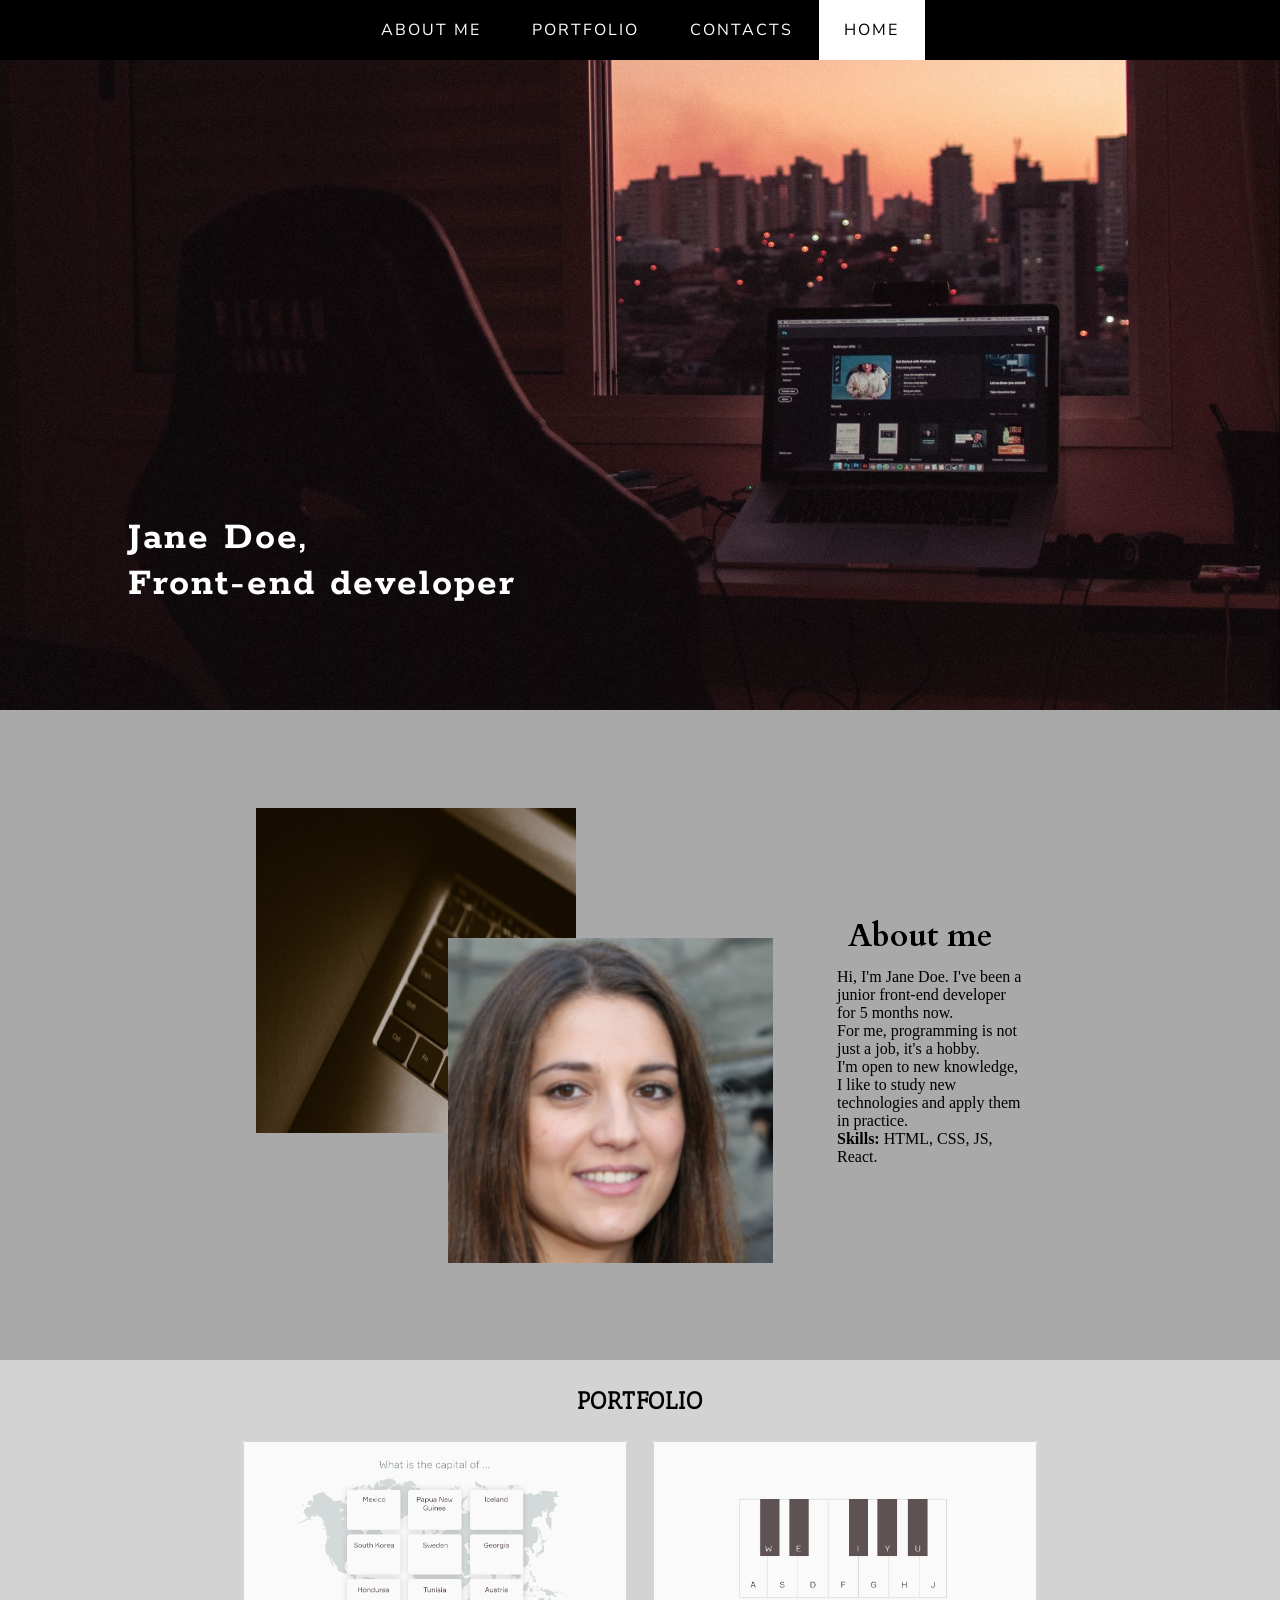
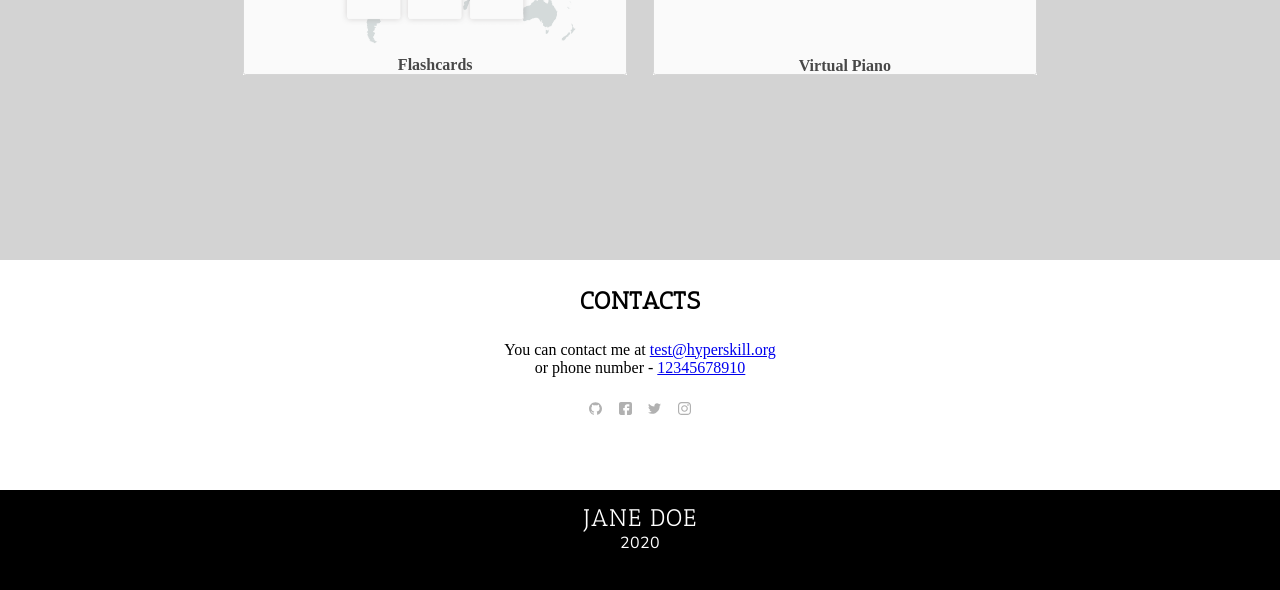
<file: Portfolio/task/src/index.html>
<!DOCTYPE html>
<html lang="en">
<head>
    <meta charset="utf-8">
    <title>Portfolio</title>
    <link href="css/style.css" rel="stylesheet" type="text/css">
    <link href="https://fonts.googleapis.com/css2?family=Antic+Slab&family=Cardo&family=Nunito+Sans&family=Rokkitt&display=swap" rel="stylesheet">
</head>
<body id="scroll">
    <nav>
        <div class="nav-list">
            <a href="#about" class="nav-item">About me</a>
            <a href="#portfolio" class="nav-item">Portfolio</a>
            <a href="#contacts" class="nav-item">Contacts</a>
            <a href="index.html" class="nav-item" id="home">Home</a>

            <div class="hamburger">
                <button id="hamburger-button" onclick="hamburger()"></button>
                <ul class="hamburger-list">
                    <li class="hamburger-item"><a href="#about">About me</a></li>
                    <li class="hamburger-item"><a href="#portfolio">Portfolio</a></li>
                    <li class="hamburger-item"><a href="#contacts">Contacts</a></li>
                    <li class="hamburger-item"><a href="index.html">Home</a></li>
                </ul>
            </div>
        </div>
    </nav>

    <header>
        <h1 class="title">Jane Doe, <br>Front-end developer</h1>
    </header>

    <section id="about">
        <img id="image" src="imgs/image.jpg" alt="">
        <img id="photo" src="imgs/person.jpg" alt="photo">

        <div class="about-text">
            <h2 id="about-title">About me</h2>

            <div class="introduction">
                <p>
                    Hi, I'm Jane Doe. I've been a junior front-end developer for 5 months now.
                </p>
                <p>
                    For me, programming is not just a job, it's a hobby.
                </p>
                <p>
                    I'm open to new knowledge, I like to study new technologies
                    and apply them in practice.
                </p>
                <p>
                    <b>Skills: </b>HTML, CSS, JS, React.
                </p>
            </div>
        </div>
    </section>

    <section id="portfolio">
        <h2 id="portfolio-title">Portfolio</h2>

        <div class="works">
            <div class="item">
                <button class="open-window" onclick="show('flashcard-window')"></button>
                <img class="project-img" src="imgs/project1.png" alt="flashcards">
                <p class="project-title"><b>Flashcards</b></p>
            </div>

            <div class="item">
                <button class="open-window" onclick="show('piano-window')"></button>
                <img class="project-img" src="imgs/project2.png" alt="virtual-piano">
                <p class="project-title"><b>Virtual Piano</b></p>
            </div>
        </div>
    </section>

    <section id="contacts">
        <h2 id="contacts-title">Contacts</h2>
        <p>You can contact me at
            <a href="mailto:test@hyperskill.org">test@hyperskill.org</a><br>
            or phone number - <a href="tel:12345678910">12345678910</a></p>

        <div class="websites">
            <img class="icons" src="imgs/github.svg" alt="github">
            <img class="icons" src="imgs/facebook.svg" alt="facebook">
            <img class="icons" src="imgs/twitter.svg" alt="twitter">
            <img class="icons" src="imgs/instagram.svg" alt="instagram">
        </div>
    </section>

    <footer>
        <p id="author">Jane Doe</p>
        <p id="year">2020</p>
    </footer>

    <div class="gray-box"></div>

    <div class="window" id="flashcard-window">
        <h1 class="popup-title">Flashcards</h1>

        <p class="popup-text">You can see the project at the following link:
            <a href="https://github.com/wangpengda1210/Flashcards-HTML" target="_blank">flashcards</a>.</p>
        <p class="popup-text">I did this project when I was studying the frontend on HyperSkill.
            I created a web page with flip-down flash cards. I learned some HTML
            basics and learned that CSS can easily make a beautiful design.</p>

        <button class="popup-button" onclick="hide('flashcard-window')">Close</button>
    </div>

    <div class="window" id="piano-window">
        <h1 class="popup-title">Virtual Piano</h1>

        <p class="popup-text">You can see the project at the following link:
            <a href="https://github.com/wangpengda1210/Virtual-Piano" target="_blank">virtual piano</a>.</p>
        <p class="popup-text">I did this project when I was studying the frontend on HyperSkill.
            I created a web page with a visual piano that can be played using keyboard.
            I learned some HTML basics and learned that CSS can easily make a beautiful design.</p>

        <button class="popup-button" onclick="hide('piano-window')">Close</button>
    </div>

    <script type="text/javascript" src="js/script.js"></script>
</body>
</html>
</file>
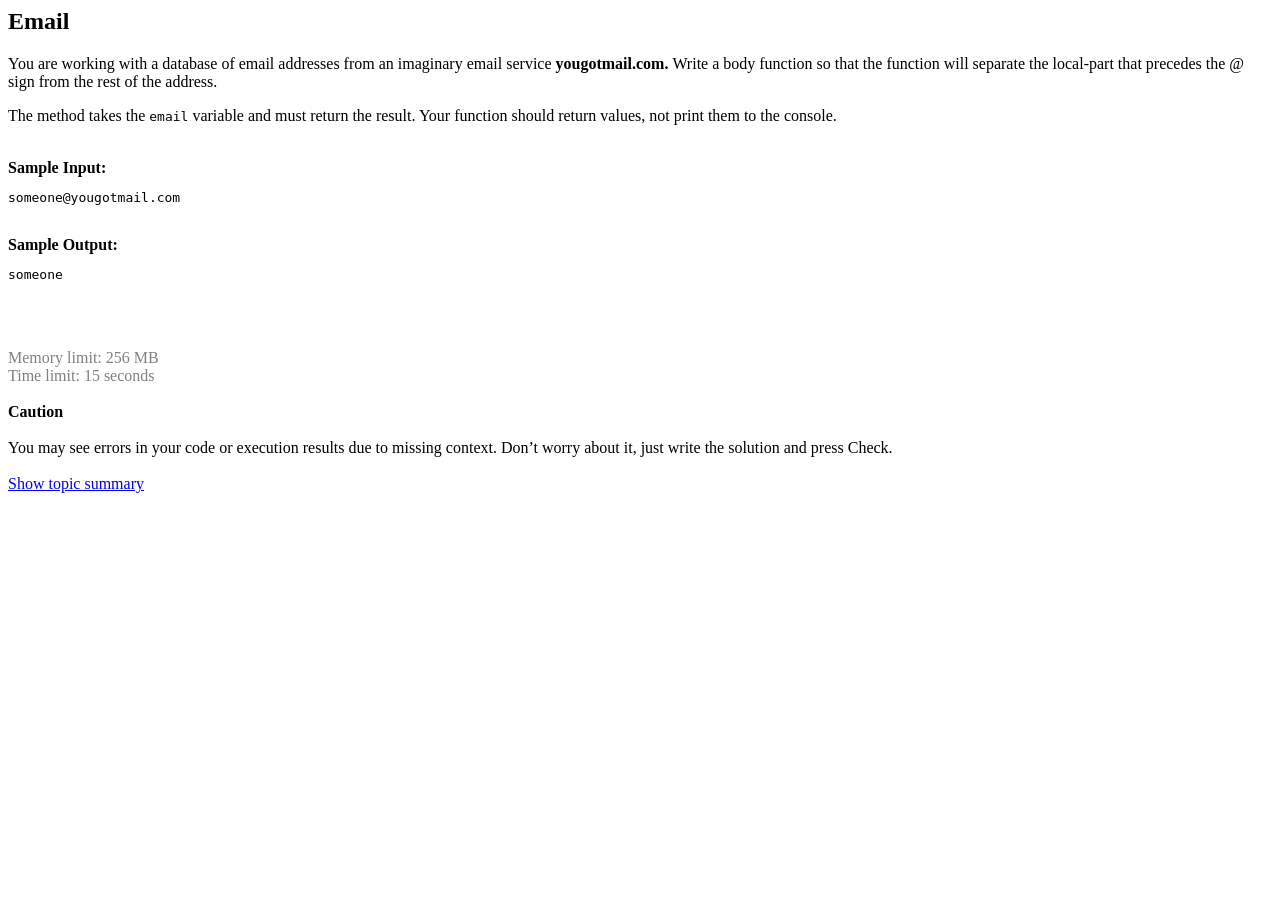
<file: Problems/Email/task.html>
<h2>Email</h2>
<html>
 <head></head>
 <body>
  <p>You are working with a database of email addresses from an imaginary email service <strong>yougotmail.com. </strong>Write a body function so that the function will separate the local-part that precedes the @ sign from the rest of the address.</p> 
  <p>The method takes the <code class="java">email</code> variable and must return the result. Your function should return values, not print them to the console.</p>
 </body>
</html><br><b>Sample Input:</b><br><pre><code class="language-no-highlight">someone@yougotmail.com<br></code></pre><br><b>Sample Output:</b><br><pre><code class="language-no-highlight">someone</code></pre><br><br><br><font color="gray">Memory limit: 256 MB</font><br><font color="gray">Time limit: 15 seconds</font><br><br>
<b>Caution</b><br><br>
You may see errors in your code or execution results due to missing context. Don’t worry about it, just write the solution and press Check.
<br><br>
<a href="https://hyperskill.org/learn/step/9245">Show topic summary</a>
</file>
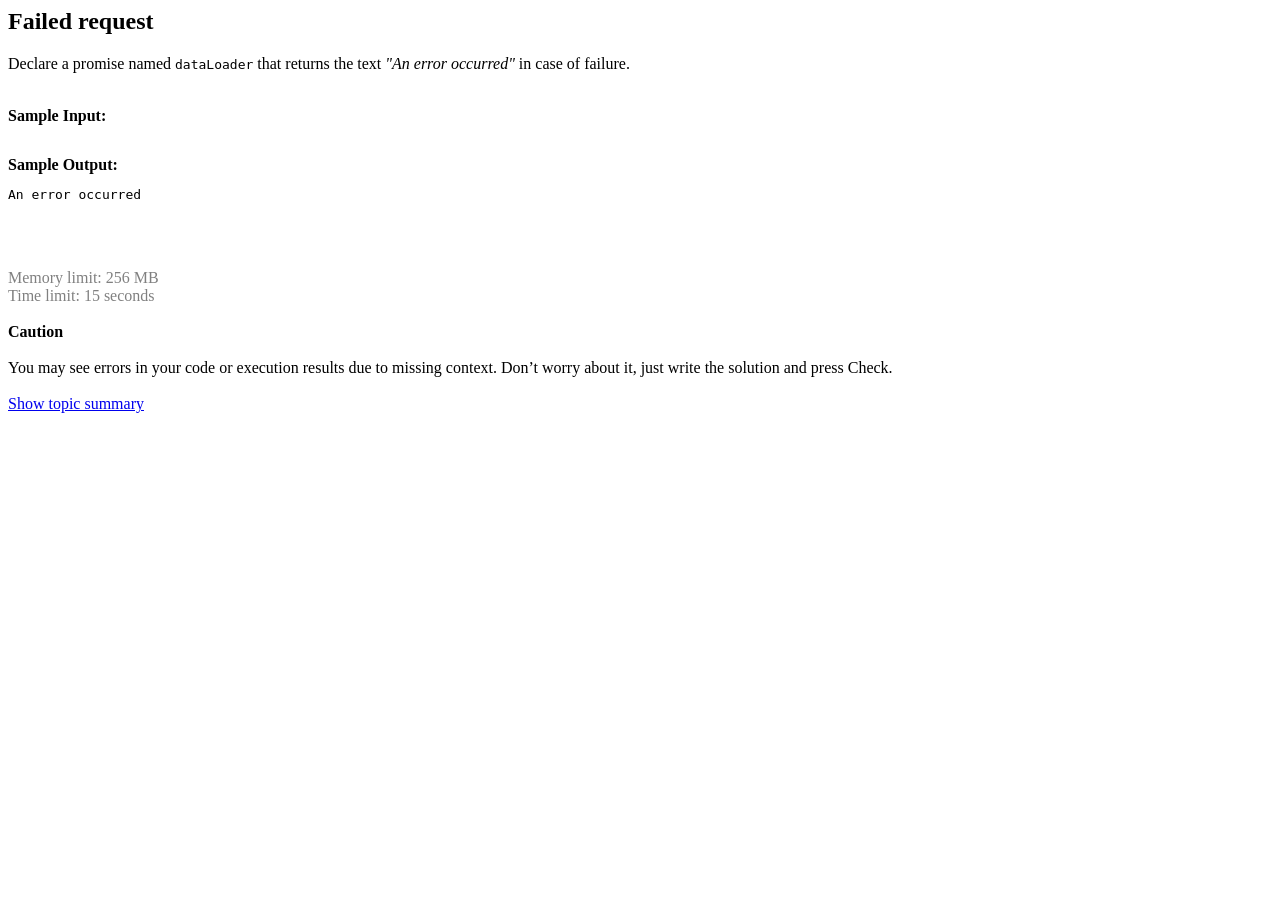
<file: Problems/Failed request/task.html>
<h2>Failed request</h2>
<html>
 <head></head>
 <body>
  <p>Declare a promise named <code class="java">dataLoader</code> that returns the text <em>"An error occurred"</em> in case of failure.</p>
 </body>
</html><br><b>Sample Input:</b><br><pre><code class="language-no-highlight"></code></pre><br><b>Sample Output:</b><br><pre><code class="language-no-highlight">An error occurred</code></pre><br><br><br><font color="gray">Memory limit: 256 MB</font><br><font color="gray">Time limit: 15 seconds</font><br><br>
<b>Caution</b><br><br>
You may see errors in your code or execution results due to missing context. Don’t worry about it, just write the solution and press Check.
<br><br>
<a href="https://hyperskill.org/learn/step/9980">Show topic summary</a>
</file>
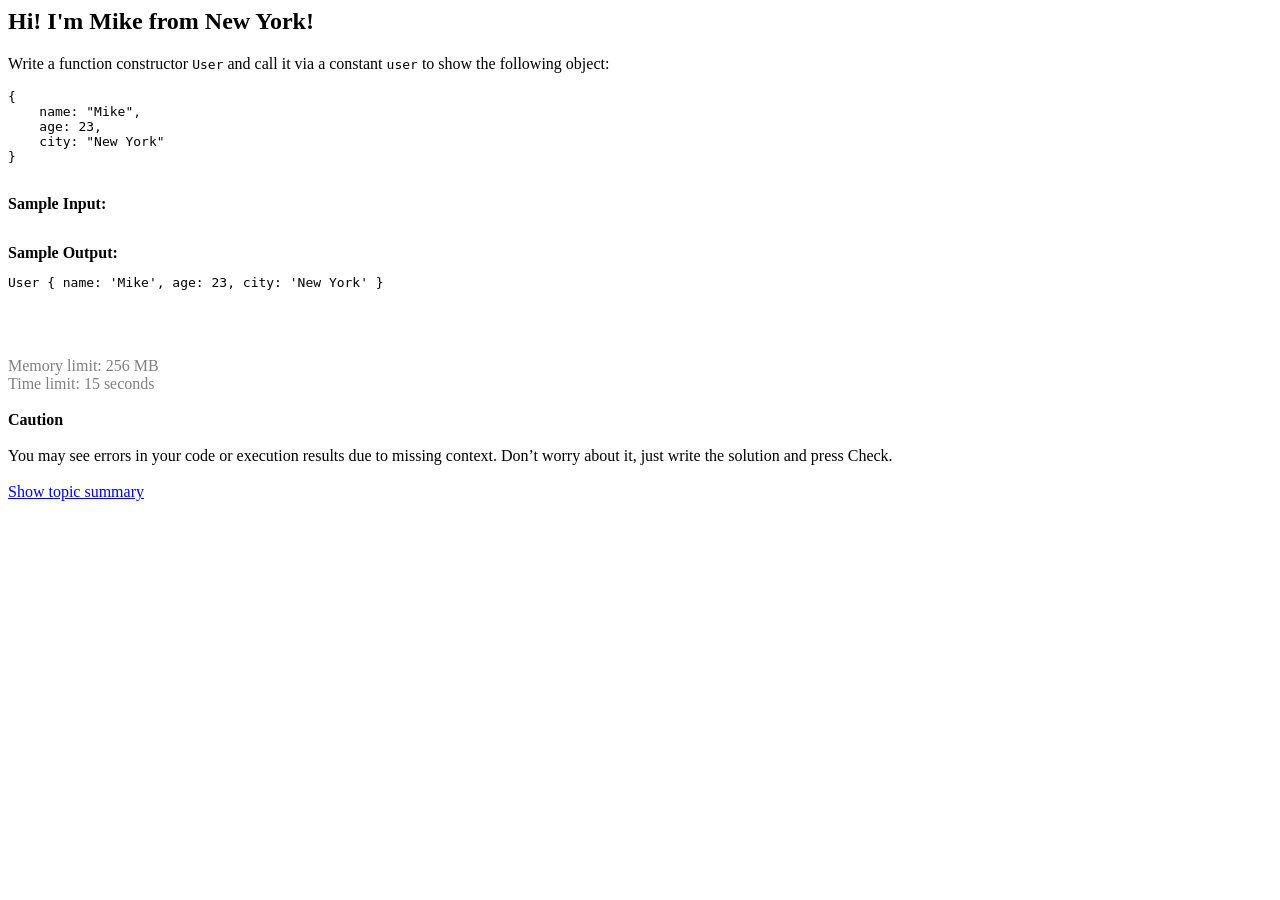
<file: Problems/Hi! I'm Mike from New York_/task.html>
<h2>Hi! I'm Mike from New York!</h2>
<html>
 <head></head>
 <body>
  <p>Write a function constructor <code class="language-javascript">User</code> and call it via a constant <code class="language-javascript">user</code> to show the following object:</p> 
  <pre><code class="language-javascript">{
    name: "Mike",
    age: 23,
    city: "New York"
}</code></pre>
 </body>
</html><br><b>Sample Input:</b><br><pre><code class="language-no-highlight"></code></pre><br><b>Sample Output:</b><br><pre><code class="language-no-highlight">User { name: 'Mike', age: 23, city: 'New York' }</code></pre><br><br><br><font color="gray">Memory limit: 256 MB</font><br><font color="gray">Time limit: 15 seconds</font><br><br>
<b>Caution</b><br><br>
You may see errors in your code or execution results due to missing context. Don’t worry about it, just write the solution and press Check.
<br><br>
<a href="https://hyperskill.org/learn/step/9971">Show topic summary</a>
</file>
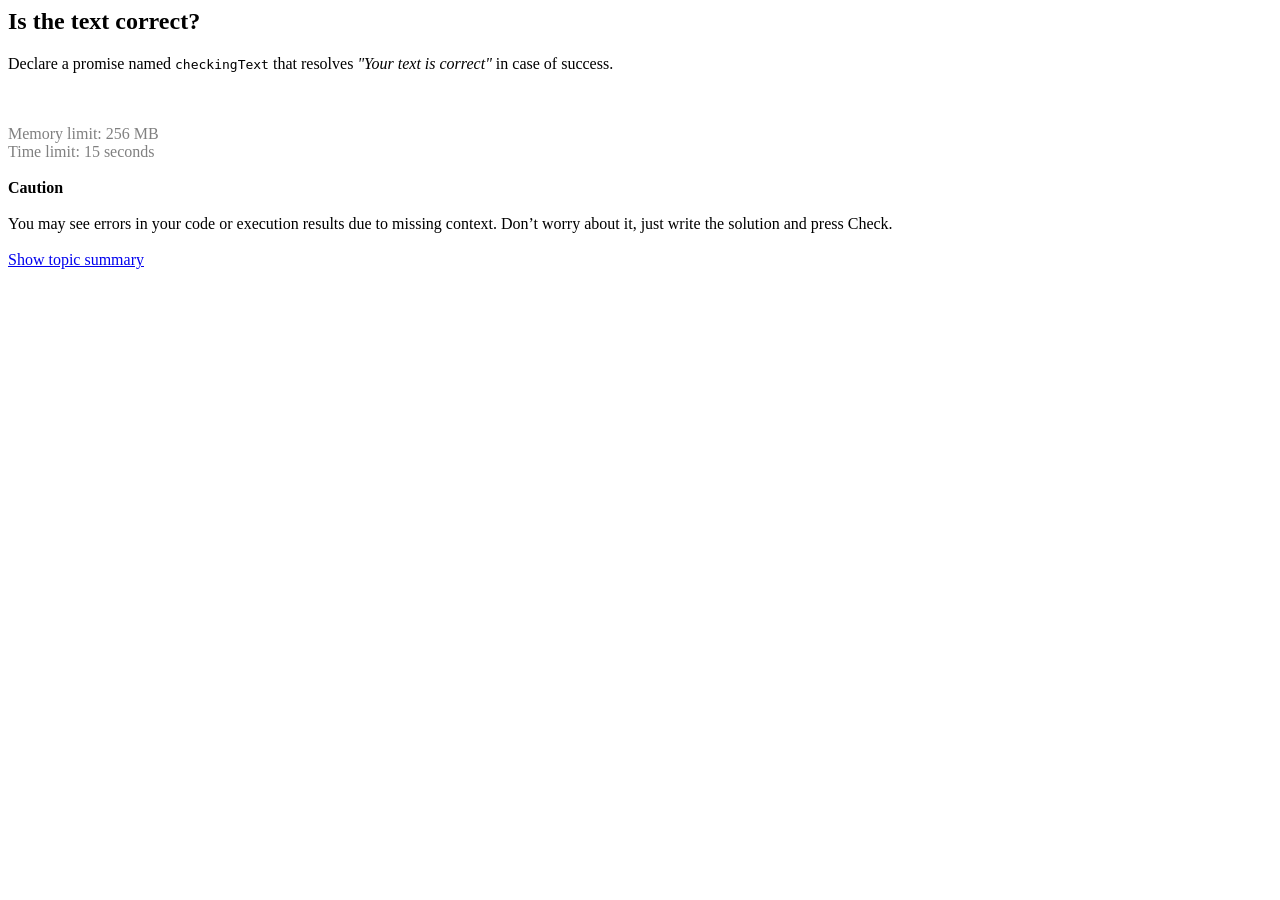
<file: Problems/Is the text correct/task.html>
<h2>Is the text correct?</h2>
<html>
 <head></head>
 <body>
  <p>Declare a promise named <code class="java">checkingText</code> that resolves <em>"Your text is correct"</em> in case of success.</p>
 </body>
</html><br><br><font color="gray">Memory limit: 256 MB</font><br><font color="gray">Time limit: 15 seconds</font><br><br>
<b>Caution</b><br><br>
You may see errors in your code or execution results due to missing context. Don’t worry about it, just write the solution and press Check.
<br><br>
<a href="https://hyperskill.org/learn/step/9980">Show topic summary</a>
</file>
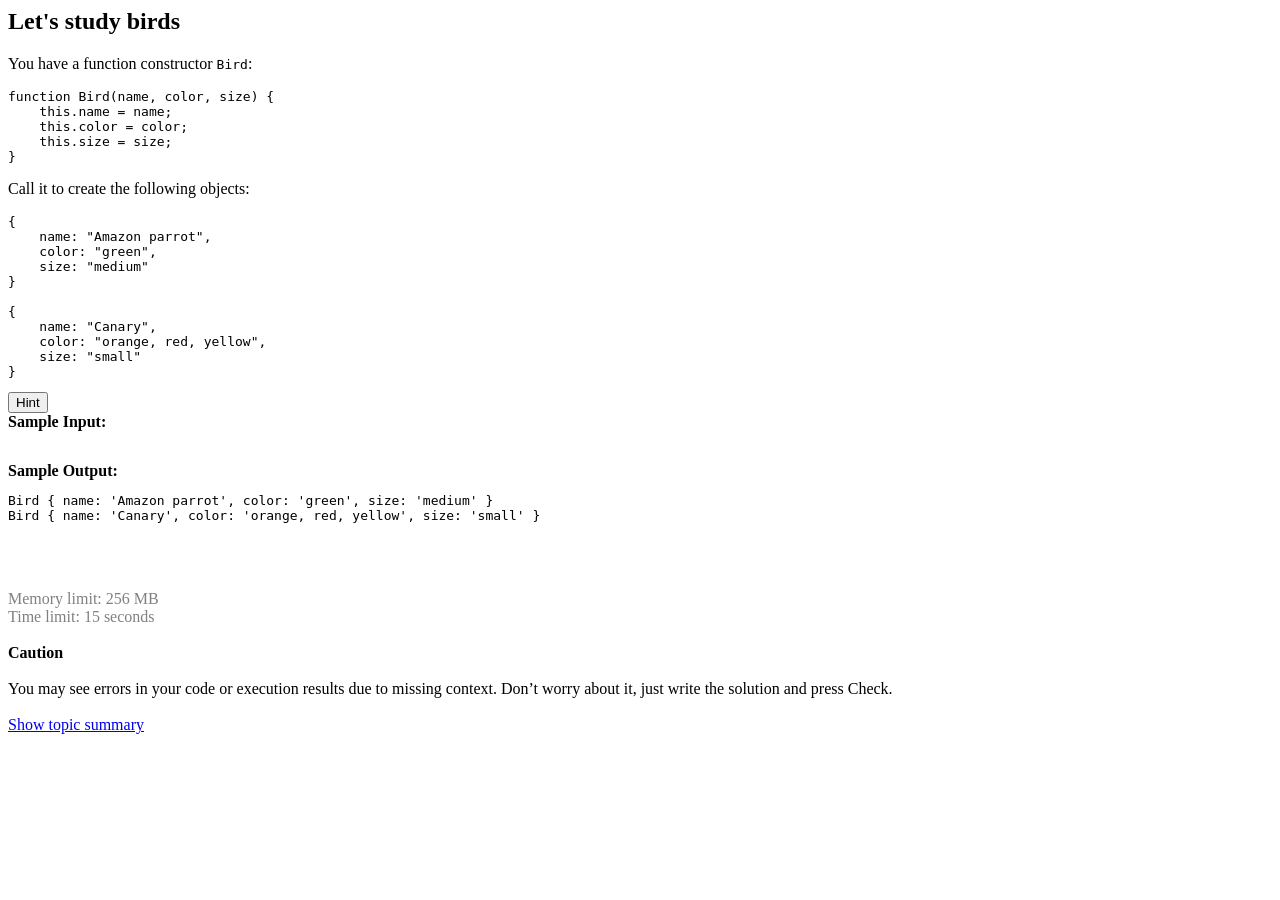
<file: Problems/Let's study birds/task.html>
<h2>Let's study birds</h2>
<html>
 <head></head>
 <body>
  <p>You have a function constructor <code class="language-javascript">Bird</code>:</p> 
  <pre><code class="language-javascript">function Bird(name, color, size) {
    this.name = name;
    this.color = color;
    this.size = size;
}</code></pre> 
  <p>Call it to create the following objects:</p> 
  <pre><code class="language-javascript">{
    name: "Amazon parrot",
    color: "green",
    size: "medium"
}

{
    name: "Canary",
    color: "orange, red, yellow",
    size: "small"
}</code></pre> 
  <button class="btn-sm btn-outline-secondary" onclick="getElementById('hint-521').style.display='inline'"> Hint </button> 
  <div id="hint-521" style="display:none;">
   The colors (orange, red, yellow) should be in one string and make sure the spacing matches that of the output.
  </div>
 </body>
</html><br><b>Sample Input:</b><br><pre><code class="language-no-highlight"></code></pre><br><b>Sample Output:</b><br><pre><code class="language-no-highlight">Bird { name: 'Amazon parrot', color: 'green', size: 'medium' }<br>Bird { name: 'Canary', color: 'orange, red, yellow', size: 'small' }</code></pre><br><br><br><font color="gray">Memory limit: 256 MB</font><br><font color="gray">Time limit: 15 seconds</font><br><br>
<b>Caution</b><br><br>
You may see errors in your code or execution results due to missing context. Don’t worry about it, just write the solution and press Check.
<br><br>
<a href="https://hyperskill.org/learn/step/9971">Show topic summary</a>
</file>
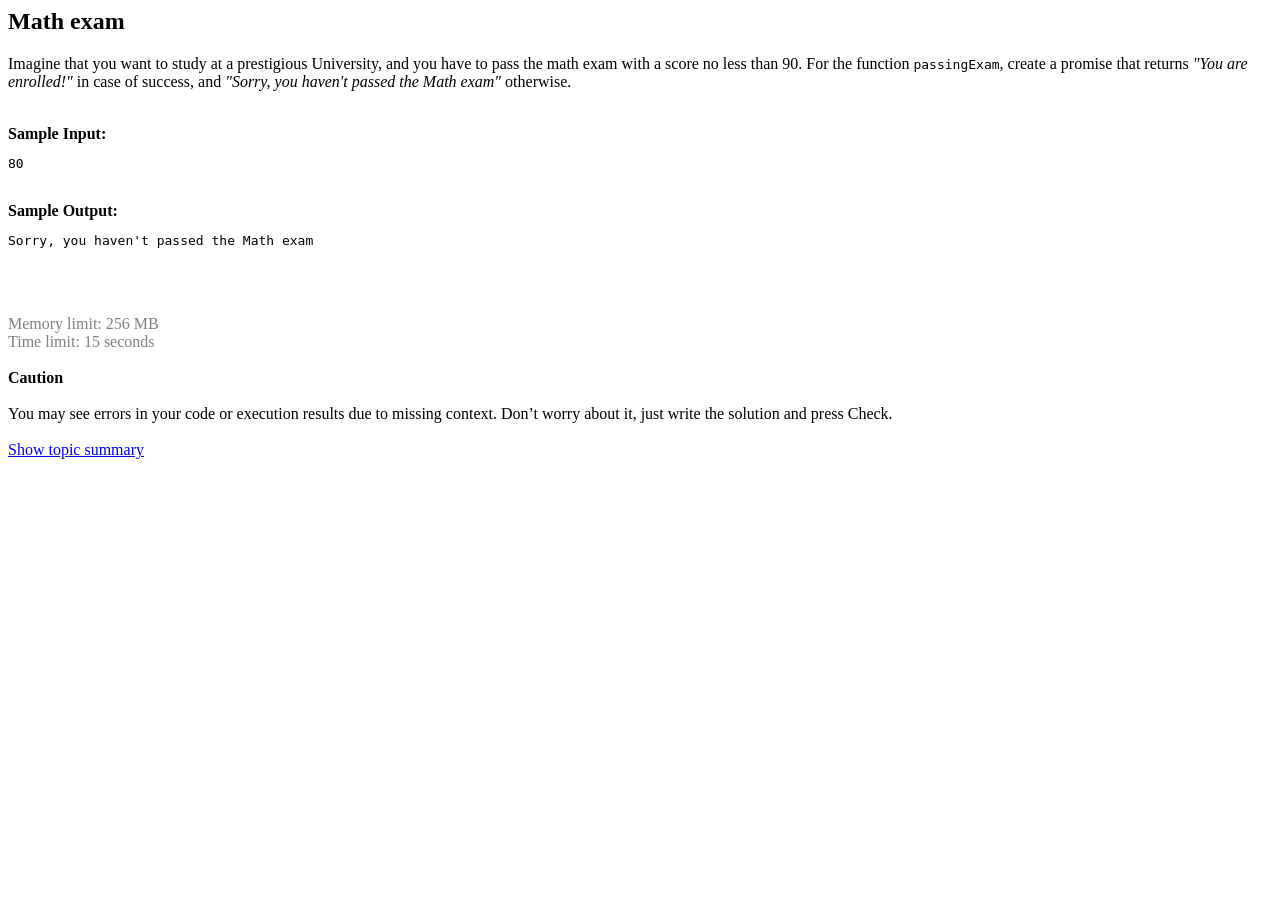
<file: Problems/Math exam/task.html>
<h2>Math exam</h2>
<html>
 <head></head>
 <body>
  <p>Imagine that you want to study at a prestigious University, and you have to pass the math exam with a score no less than 90. For the function <code class="java">passingExam</code>, create a promise that returns <em>"You are enrolled!"</em> in case of success, and <em>"Sorry, you haven't passed the Math exam"</em> otherwise. </p>
 </body>
</html><br><b>Sample Input:</b><br><pre><code class="language-no-highlight">80</code></pre><br><b>Sample Output:</b><br><pre><code class="language-no-highlight">Sorry, you haven't passed the Math exam</code></pre><br><br><br><font color="gray">Memory limit: 256 MB</font><br><font color="gray">Time limit: 15 seconds</font><br><br>
<b>Caution</b><br><br>
You may see errors in your code or execution results due to missing context. Don’t worry about it, just write the solution and press Check.
<br><br>
<a href="https://hyperskill.org/learn/step/9980">Show topic summary</a>
</file>
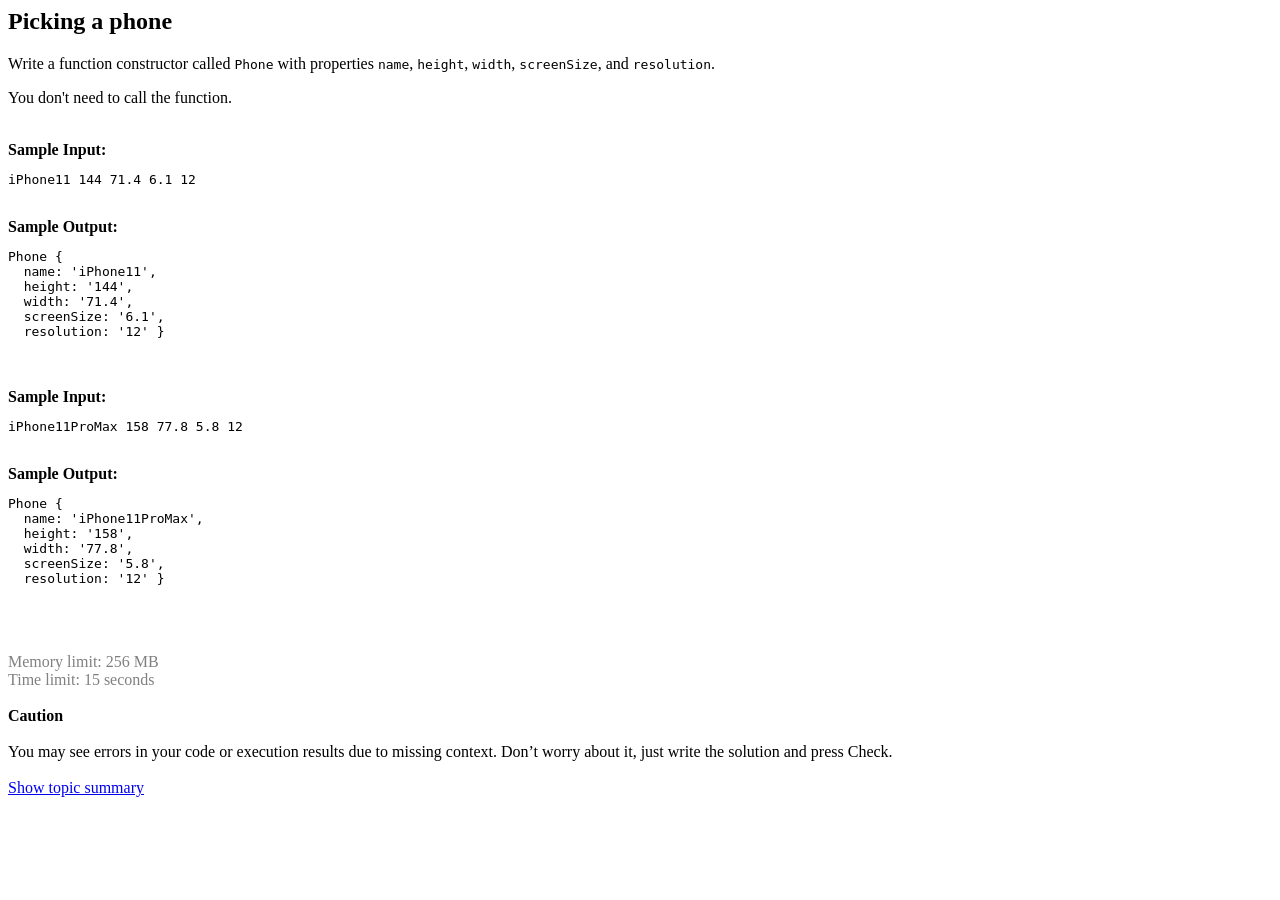
<file: Problems/Picking a phone/task.html>
<h2>Picking a phone</h2>
<html>
 <head></head>
 <body>
  <p>Write a function constructor called <code class="java">Phone</code> with properties <code class="java">name</code>, <code class="java">height</code>, <code class="java">width</code>, <code class="java">screenSize</code>, and <code class="java">resolution</code>.</p> 
  <p>You don't need to call the function.</p>
 </body>
</html><br><b>Sample Input:</b><br><pre><code class="language-no-highlight">iPhone11 144 71.4 6.1 12</code></pre><br><b>Sample Output:</b><br><pre><code class="language-no-highlight">Phone {<br>  name: 'iPhone11',<br>  height: '144',<br>  width: '71.4',<br>  screenSize: '6.1',<br>  resolution: '12' }</code></pre><br><br><b>Sample Input:</b><br><pre><code class="language-no-highlight">iPhone11ProMax 158 77.8 5.8 12</code></pre><br><b>Sample Output:</b><br><pre><code class="language-no-highlight">Phone {<br>  name: 'iPhone11ProMax',<br>  height: '158',<br>  width: '77.8',<br>  screenSize: '5.8',<br>  resolution: '12' }</code></pre><br><br><br><font color="gray">Memory limit: 256 MB</font><br><font color="gray">Time limit: 15 seconds</font><br><br>
<b>Caution</b><br><br>
You may see errors in your code or execution results due to missing context. Don’t worry about it, just write the solution and press Check.
<br><br>
<a href="https://hyperskill.org/learn/step/9971">Show topic summary</a>
</file>
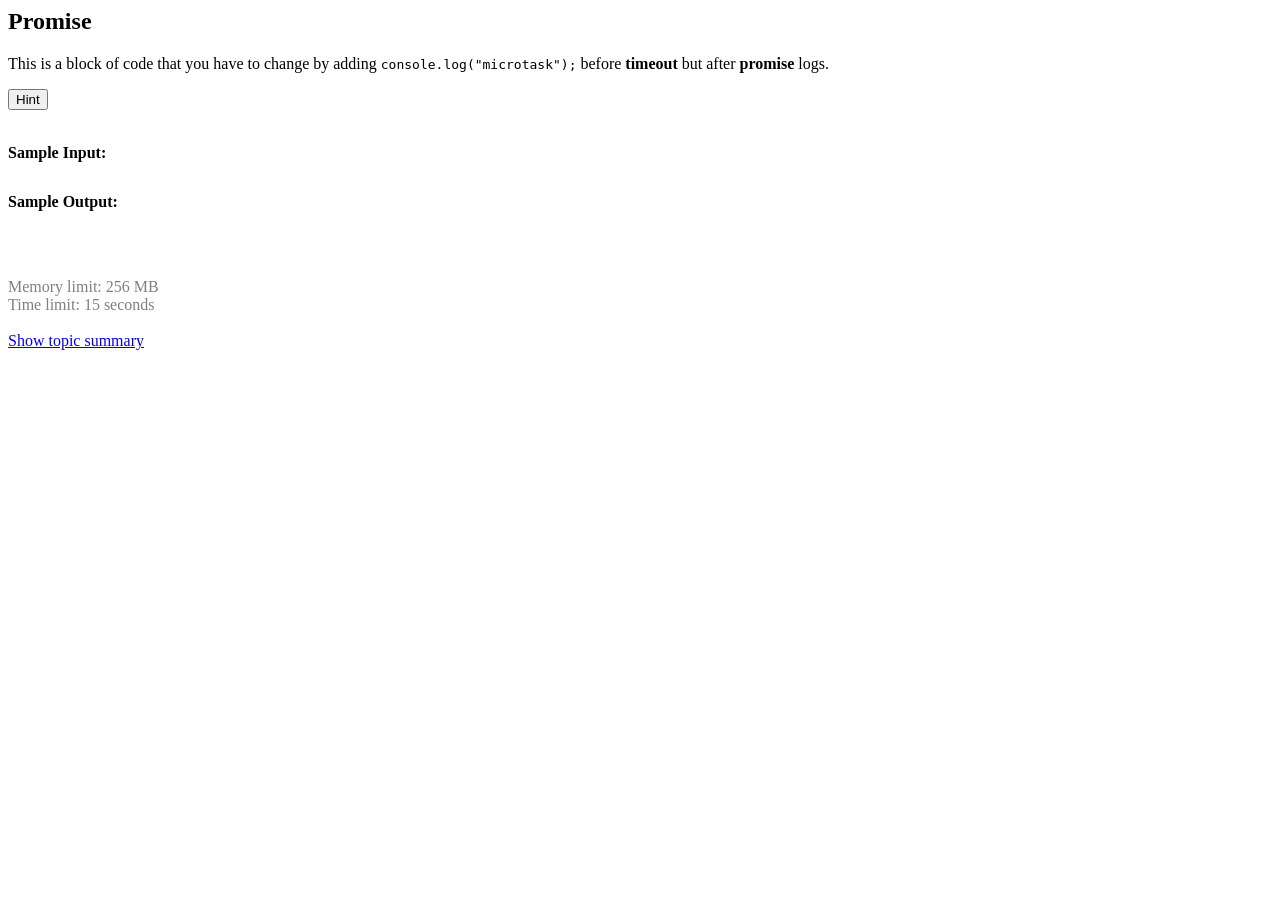
<file: Problems/Promise/task.html>
<h2>Promise</h2>
<html>
 <head></head>
 <body>
  <p>This is a block of code that you have to change by adding <code class="java">console.log("microtask");</code> before <strong>timeout</strong> but after <strong>promise</strong> logs.</p> 
  <p><button class="btn-sm btn-outline-secondary" onclick="getElementById('hint-226').style.display='inline'"> Hint </button> </p>
  <div id="hint-226" style="display:none;">
   Use promise
  </div>
  <p></p>
 </body>
</html><br><b>Sample Input:</b><br><pre><code class="language-no-highlight"></code></pre><br><b>Sample Output:</b><br><pre><code class="language-no-highlight"></code></pre><br><br><br><font color="gray">Memory limit: 256 MB</font><br><font color="gray">Time limit: 15 seconds</font><br><br>
<a href="https://hyperskill.org/learn/step/12462">Show topic summary</a>
</file>
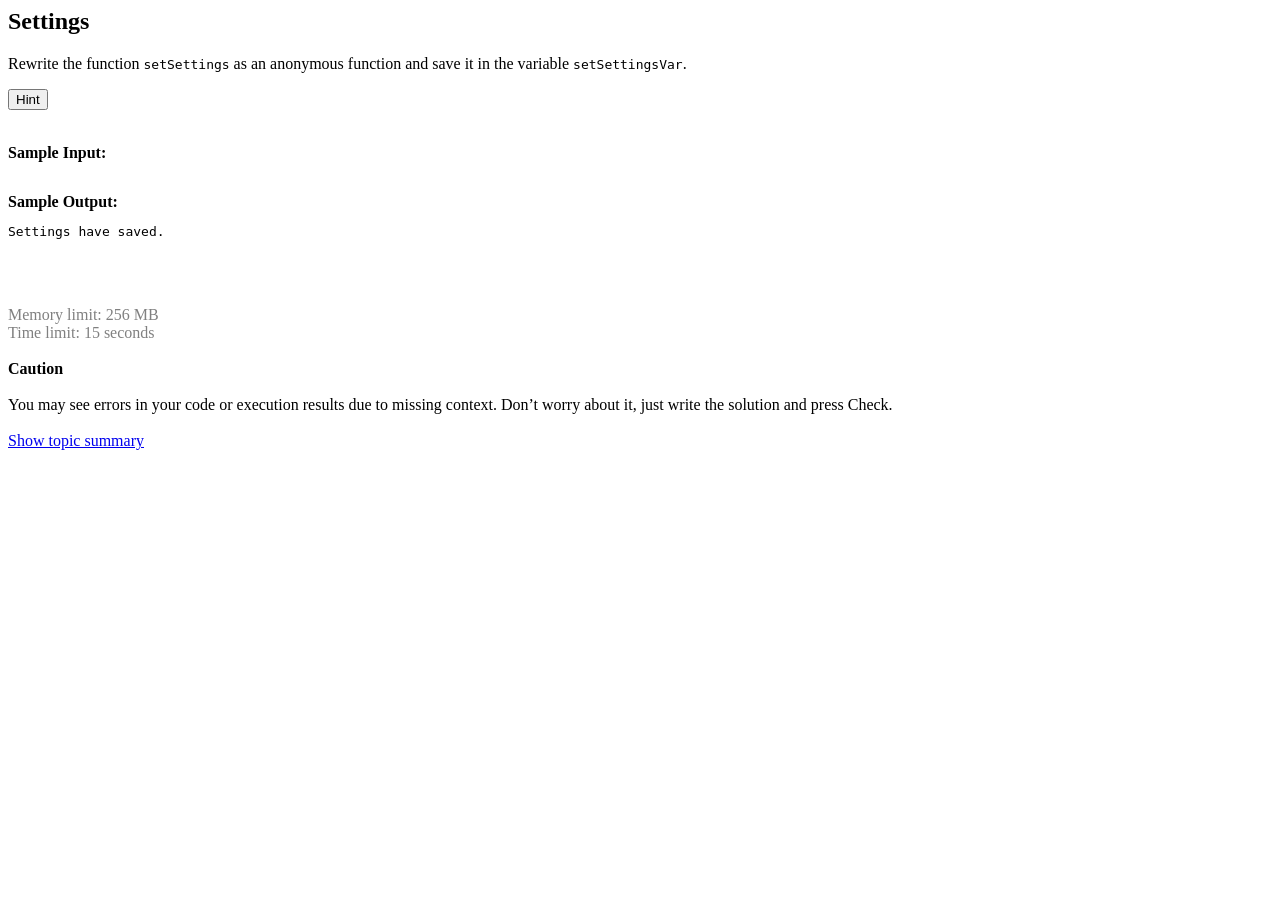
<file: Problems/Settings/task.html>
<h2>Settings</h2>
<html>
 <head></head>
 <body>
  <p>Rewrite the function <code class="java">setSettings</code> as an anonymous function and save it in the variable <code class="java">setSettingsVar</code>.</p> 
  <p><button class="btn-sm btn-outline-secondary" onclick="getElementById('hint-185').style.display='inline'"> Hint </button> </p>
  <div id="hint-185" style="display:none;">
   Do not use a space between the keyword function and an open parenthesis.
  </div>
  <p></p>
 </body>
</html><br><b>Sample Input:</b><br><pre><code class="language-no-highlight"></code></pre><br><b>Sample Output:</b><br><pre><code class="language-no-highlight">Settings have saved.</code></pre><br><br><br><font color="gray">Memory limit: 256 MB</font><br><font color="gray">Time limit: 15 seconds</font><br><br>
<b>Caution</b><br><br>
You may see errors in your code or execution results due to missing context. Don’t worry about it, just write the solution and press Check.
<br><br>
<a href="https://hyperskill.org/learn/step/10865">Show topic summary</a>
</file>
<file: Portfolio/task/src/css/style.css>
* {
    margin: 0;
    padding: 0;
}

body {
    position: absolute;
    height: fit-content;
    width: 100%;
}

.nav-list {
    position: relative;

    display: flex;
    flex-direction: row;

    justify-content: center;

    background-color: black;
}

.nav-item {
    position: relative;
    padding: 1.5% 2%;

    color: white;
    font-family: 'Nunito Sans', sans-serif;
    text-decoration: none;
    letter-spacing: 2px;
    text-transform: uppercase;
}

#home {
    background-color: white;
    color: black;
}

header {
    position: relative;

    height: 650px;
    width: 100%;

    background-image: url("../imgs/bg.jpg");
    background-size: 100% 100%;
}

.title {
    position: relative;
    top: 70%;
    left: 10%;
    width: fit-content;

    color: white;
    font-family: 'Rokkitt', serif;
    font-size: 250%;
    letter-spacing: 2px;
}

#about {
    position: relative;
    height: 650px;
    width: 100%;

    background-color: darkgray;
    display: flex;
    justify-content: center;
}

.about-text {
    position: relative;

    top: 0;
    bottom: 0;
    left: 0;
    right: 0;
    margin: auto 20% auto 10%;
}

#about-title {
    position: relative;

    font-family: 'Cardo', serif;
    font-size: 200%;

    left: 1%;
    margin: 5%;
}

#image {
    position: relative;
    width: 25%;
    height: 50%;

    margin: auto;
    left: 20%;
    top: -10%;
}

#photo {
    position: relative;
    height: 50%;

    top: 35%;
    left: 10%;
    margin: 0 5% 0 0;
}

#portfolio {
    position: relative;
    height: 500px;
    width: 100%;

    background-color: lightgray;
    text-align: center;
}

#portfolio-title, #contacts-title {
    padding: 2% 0;

    text-transform: uppercase;
    font-family: 'Antic Slab', serif;
    letter-spacing: 1px;
}

.works {
    position: relative;

    display: flex;
    justify-content: center;
}

.item {
    position: relative;

    background-color: white;
    width: 30%;

    margin: 0 1%;
}

.project-img {
    position: relative;

    width: 80%;
}

.project-title {
    margin-top: 1%;
}

.open-window {
    position: absolute;
    width: 100%;
    height: 100%;
    left: 0;

    z-index: 1;
    opacity: 0.3;
}

#contacts {
    position: relative;
    height: 230px;

    background-color: white;

    text-align: center;
}

.icons {
    width: 1%;

    margin: 2% 0.5%;
    opacity: 0.3;
}

footer {
    position: relative;

    background-color: black;

    width: 100%;
    height: 100px;

    text-align: center;
    color: white;
}

#author {
    padding: 1% 0 0 0;

    text-transform: uppercase;
    font-family: 'Antic Slab', serif;
    letter-spacing: 1px;

    font-size: 150%;
}

#year {
    font-family: 'Nunito Sans', sans-serif;
}

.gray-box {
    display: none;

    position: absolute;
    top: 0;
    left: 0;
    width: 100%;
    height: 100%;

    background-color: black;
    z-index: 1000;
    opacity: 0.6;
    filter: alpha(opacity=60);
}

.window {
    position: absolute;
    width: 600px;
    height: fit-content;
    left: 0;
    right: 0;
    margin: auto;

    background-color: white;

    text-align: center;

    border: black solid 3px;
    border-radius: 10px;

    padding-bottom: 10px;

    display: none;

    z-index: 1001;
}

.popup-title, .popup-text {
    color: gray;
}

.popup-title {
    margin: 20px;
}

.popup-text {
    margin: 10px;
}

.popup-button {
    background-color: black;
    color: white;

    width: 120px;
    height: 60px;

    font-size: 150%;
}

.hamburger {
    position: absolute;
    right: 0;

    visibility: hidden;
    z-index: 1;
}

#hamburger-button {
    position: absolute;

    background-image: url("../imgs/menu.svg");
    background-size: contain;

    width: 50px;
    height: 50px;

    right: 0;
}

.hamburger-list {
    position: relative;

    top: 50px;

    background-color: black;
    text-align: left;

    list-style: none;
    opacity: 0;
}

.hamburger-item {
    padding: 20px;
}

.hamburger-item a {
    color: white;
    text-decoration: none;
    font-weight: bold;
}

.left-rotate {
    animation: left-spin 0.5s;
}

.right-rotate {
    animation: right-spin 0.5s;
}

.show-list {
    animation: to-left 0.5s;
}

.hide-list {
    animation: to-right 0.5s;
}

@keyframes right-spin {
    0% {
        transform: rotate(0);
        background-image: url("../imgs/menu.svg");
    }
    100% {
        transform: rotate(180deg);
        background-image: url("../imgs/close.svg");
    }
}

@keyframes left-spin {
    0% {
        transform: rotate(180deg);
        background-image: url("../imgs/close.svg");
    }
    100% {
        transform: rotate(0);
        background-image: url("../imgs/menu.svg");
    }
}

@keyframes to-left {
    0% {
        opacity: 0;
    }
    100% {
        opacity: 1;
    }
}

@keyframes to-right {
    0% {
        opacity: 1;
    }
    100% {
        opacity: 0;
    }
}

@media screen and (max-width: 900px) {
    .nav-item {
        visibility: hidden;
    }

    .hamburger {
        visibility: visible;
    }
}
</file>
